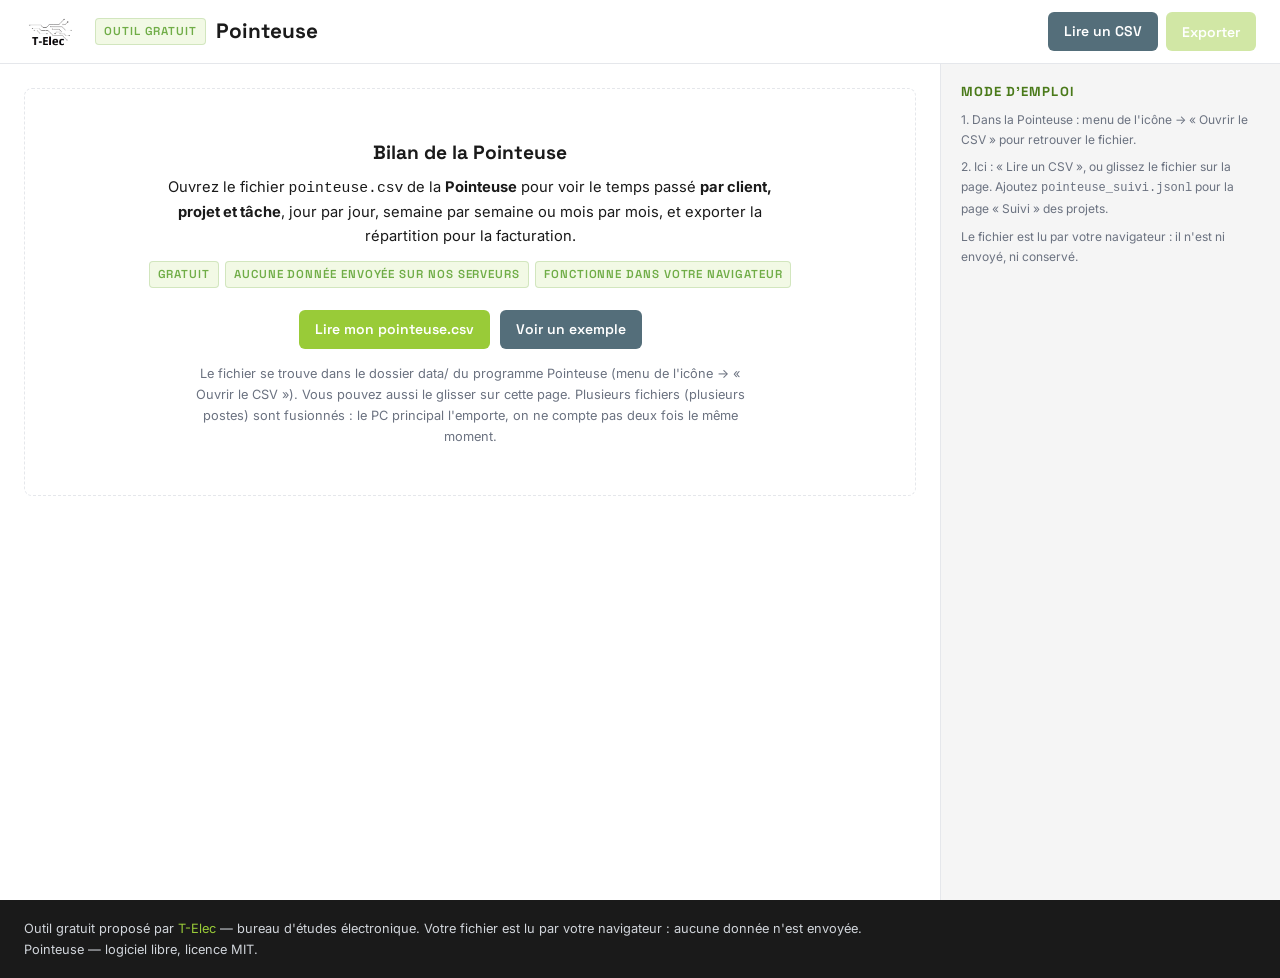
<file: src/pointeuse/lecteur/index.html>
<!DOCTYPE html>
<!--
    Lecteur de bilan de la Pointeuse — SOURCE UNIQUE : dépôt pointeuse, src/pointeuse/lecteur/.
    Utilisé hors ligne par la Pointeuse (menu « Bilan » : page copiée et ouverte en local à côté du CSV).
    Licence MIT (voir LICENSE du dépôt). Liens vers le site en adresses absolues.
-->
<html lang="fr">
<head>
    <meta charset="UTF-8">
    <meta name="viewport" content="width=device-width, initial-scale=1.0">
    <title>Pointeuse — Outil gratuit T-Elec</title>
    <meta name="description" content="Outil gratuit pour faire le bilan des temps pointés avec la Pointeuse : temps par client, projet et tâche, par jour, semaine ou mois, export CSV. Aucune donnée envoyée : le fichier est lu par votre navigateur.">
    <link rel="preconnect" href="https://fonts.googleapis.com">
    <link rel="preconnect" href="https://fonts.gstatic.com" crossorigin>
    <link href="https://fonts.googleapis.com/css2?family=Inter:wght@400;500;600;700&family=Space+Grotesk:wght@500;600;700&display=swap" rel="stylesheet">
    <link rel="stylesheet" href="pointeuse.css">
</head>
<body>

<!-- ═══ BARRE D'OUTILS ═══ -->
<header class="barre">
    <a href="https://t-elec.fr/" class="barre__logo" title="Retour au site T-Elec">
        <img src="logo.png" alt="T-Elec" height="34">
    </a>
    <div class="barre__titre">
        <span class="tag">Outil gratuit</span>
        <h1>Pointeuse</h1>
    </div>
    <div class="barre__actions">
        <label class="btn btn--sec" title="Fichier pointeuse.csv (plusieurs fichiers possibles), et pointeuse_suivi.jsonl pour le suivi des projets">
            Lire un CSV
            <input type="file" accept=".csv,text/csv,.jsonl" id="fichier" multiple hidden>
        </label>
        <button type="button" class="btn btn--primary" id="btn-exporter" title="CSV de la répartition (niveau de détail choisi)">Exporter</button>
    </div>
</header>

<!-- ═══ ESPACE DE TRAVAIL ═══ -->
<main class="espace">

    <!-- Gauche : bilan -->
    <div class="espace__bilan" id="bilan"></div>

    <!-- Droite : réglages -->
    <aside class="espace__config" id="config"></aside>

</main>

<footer class="pied">
    Outil gratuit proposé par <a href="https://t-elec.fr/">T-Elec</a> — bureau d'études électronique.
    Votre fichier est lu par votre navigateur : aucune donnée n'est envoyée.<br>
    Pointeuse — logiciel libre, licence MIT.
</footer>

<div class="depot" id="depot" hidden><p>Déposez votre fichier <code>pointeuse.csv</code></p></div>
<div class="toast" id="toast" hidden></div>

<!-- Ligne suivante remplacée par la Pointeuse (menu « Bilan ») par <script src="pointeuse_donnees_tmp.js"> -->
<!-- POINTEUSE:DONNEES -->
<script src="fusion.js"></script>
<script src="suivi.js"></script>
<script src="pointeuse.js"></script>
</body>
</html>
</file>
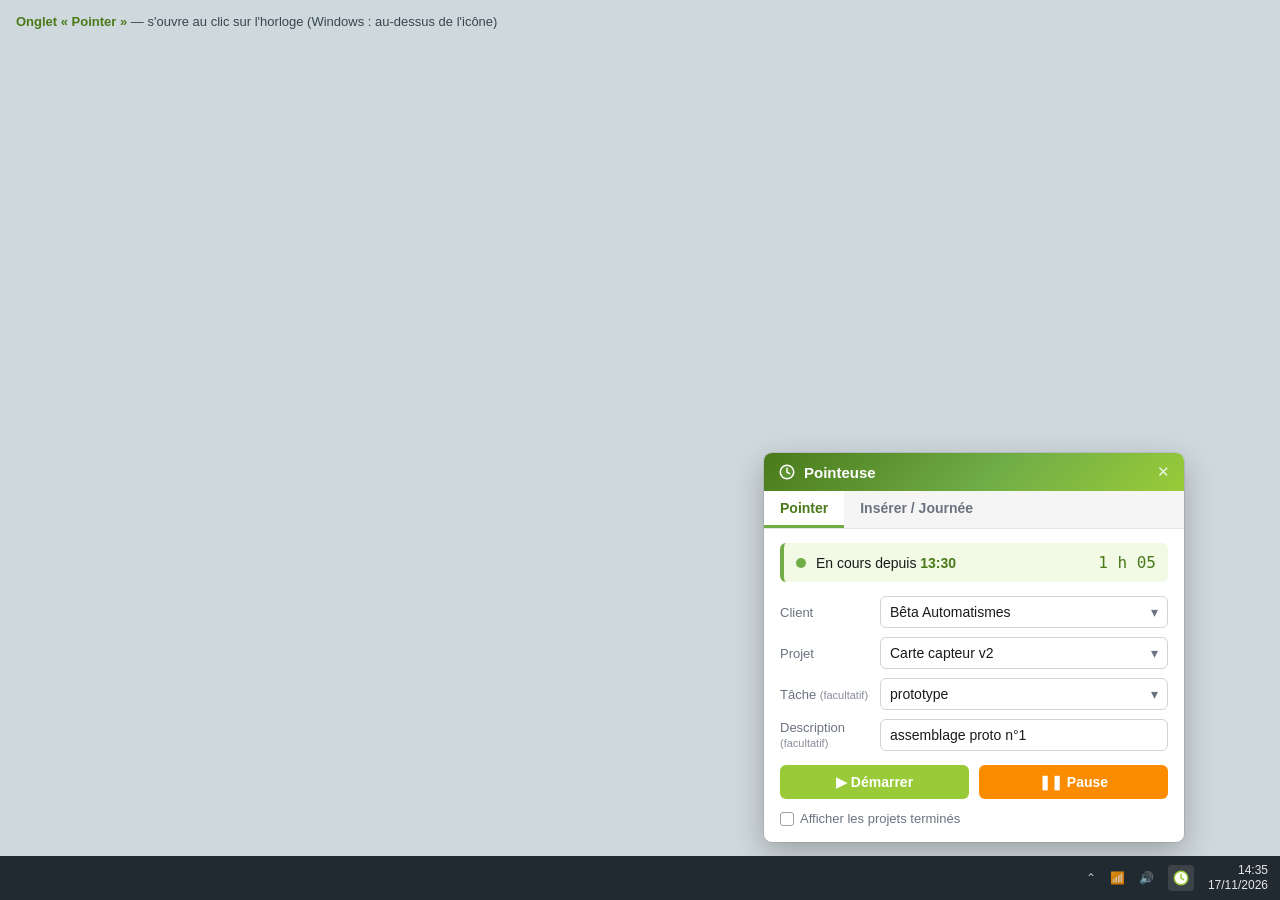
<file: docs/maquettes/maquettes.html>
<!doctype html>
<html lang="fr">
<head>
<meta charset="utf-8">
<title>Maquettes Pointeuse</title>
<!--
  Maquettes de l'interface Pointeuse (CDC docs/cdc/pointeuse.md).
  Indicatif : l'appli réelle est en PySide6, le rendu Qt sera proche mais pas identique.
  Une vue par paramètre : maquettes.html?vue=pointer | liste | inserer | absence
  Export PNG : voir docs/maquettes/generer_png.sh
-->
<style>
:root {
  --green: #99CB38; --green-dark: #70AD47; --green-deep: #4a7a1a; --green-light: #f2f9e5;
  --black: #1a1a1a; --gray: #6b7280; --gray-light: #f5f5f5; --white: #fff; --border: #e5e7eb;
  --orange: #fb8c00; --orange-light: #fff3e0; --blue: #1565c0; --blue-light: #e3f2fd;
  --sec: #546e7a;
}
* { box-sizing: border-box; }
html, body { margin: 0; }
body {
  font-family: Arial, "Liberation Sans", sans-serif; font-size: 14px; color: var(--black);
  background: #cfd8dc; min-height: 100vh;
}
.vue { display: none; position: relative; width: 100vw; height: 100vh; }
.vue.on { display: block; }

/* fenêtre */
.win {
  position: absolute; background: var(--white); border-radius: 8px; overflow: hidden;
  box-shadow: 0 10px 30px rgba(0,0,0,.25), 0 0 0 1px rgba(0,0,0,.08);
}
.win-head {
  background: linear-gradient(135deg, #4a7a1a 0%, #70AD47 55%, #99CB38 100%);
  color: #fff; padding: 10px 14px; display: flex; align-items: center; gap: 8px;
  font-weight: 700; font-size: 15px;
}
.win-head .x { margin-left: auto; opacity: .85; font-weight: 400; }
.tabs { display: flex; border-bottom: 1px solid var(--border); background: var(--gray-light); }
.tab { padding: 9px 16px; color: var(--gray); font-weight: 600; border-bottom: 3px solid transparent; }
.tab.on { color: var(--green-deep); border-bottom-color: var(--green-dark); background: var(--white); }
.body { padding: 14px 16px 16px; }

/* état */
.etat {
  display: flex; align-items: center; gap: 10px; padding: 10px 12px; border-radius: 6px;
  background: var(--green-light); border-left: 4px solid var(--green-dark); margin-bottom: 14px;
}
.etat .dot { width: 10px; height: 10px; border-radius: 50%; background: var(--green-dark); }
.etat b { color: var(--green-deep); }
.etat .chrono { margin-left: auto; font-family: monospace; font-size: 16px; color: var(--green-deep); }

/* formulaire */
.row { display: grid; grid-template-columns: 92px 1fr; align-items: center; gap: 8px; margin-bottom: 9px; }
.row label { color: var(--gray); font-size: 13px; }
.row label i { font-style: normal; font-size: 11px; opacity: .8; }
.field {
  border: 1px solid #cfd4da; border-radius: 6px; padding: 7px 9px; background: #fff;
  display: flex; align-items: center; min-height: 32px;
}
.field.combo::after { content: "▾"; margin-left: auto; color: var(--gray); }
.field.vide { color: #a0a6ad; }
.field.focus { border-color: var(--green-dark); box-shadow: 0 0 0 3px rgba(153,203,56,.25); }
.inline { display: flex; align-items: center; gap: 8px; margin-bottom: 9px; }
.inline .field { padding: 7px 9px; }
.inline span { color: var(--gray); font-size: 13px; }

.btns { display: flex; gap: 10px; margin-top: 14px; }
.btn { flex: 1; text-align: center; padding: 9px 0; border-radius: 6px; color: #fff; font-weight: 700; }
.btn--primary { background: var(--green); }
.btn--warn { background: var(--orange); }
.btn--sec { background: var(--sec); }
.btn.petit { flex: 0 0 auto; padding: 9px 22px; }
.check { margin-top: 12px; color: var(--gray); font-size: 13px; display: flex; align-items: center; gap: 6px; }
.box { width: 14px; height: 14px; border: 1px solid #9aa1a8; border-radius: 3px; display: inline-flex; align-items: center; justify-content: center; font-size: 11px; color: #fff; }
.box.on { background: var(--green-dark); border-color: var(--green-dark); }

/* liste déroulante ouverte */
.drop {
  position: absolute; left: 108px; right: 16px; background: #fff; border: 1px solid #cfd4da;
  border-radius: 6px; box-shadow: 0 8px 20px rgba(0,0,0,.18); padding: 4px 0; z-index: 3;
}
.drop div { padding: 6px 10px; }
.drop .sel { background: var(--green-light); color: var(--green-deep); font-weight: 700; }
.drop .sep { padding: 4px 10px 2px; font-size: 11px; color: var(--gray); text-transform: uppercase; letter-spacing: .06em; border-top: 1px solid var(--border); margin-top: 4px; }
.drop .nouveau { color: var(--gray); font-style: italic; border-top: 1px solid var(--border); margin-top: 4px; }

/* journée */
.jour-titre {
  margin: 16px 0 6px; font-weight: 700; color: var(--green-deep); font-size: 13px;
  text-transform: uppercase; letter-spacing: .04em; display: flex; align-items: center; gap: 8px;
}
.jour-titre::after { content: ""; flex: 1; height: 1px; background: #dde8d0; }
table { width: 100%; border-collapse: collapse; font-size: 13px; border: 1px solid #dde8d0; }
thead th { background: #e8f0e0; color: var(--green-deep); text-transform: uppercase; font-size: 11px; text-align: left; padding: 6px 8px; }
td { padding: 6px 8px; border-top: 1px solid #eef2ea; }
tbody tr:nth-child(even) { background: #fafafa; }
td.h, td.d { font-family: monospace; white-space: nowrap; }
td.d { text-align: right; }
tr.pause td { color: var(--gray); font-style: italic; }
tr.cours td { background: var(--green-light); color: var(--green-deep); font-weight: 700; }
tr.coupe td { background: var(--blue-light); }
.tache { color: var(--gray); }
.totaux { display: flex; justify-content: space-between; margin-top: 8px; font-size: 13px; }
.totaux b { font-family: monospace; font-size: 14px; }
.al-info { background: var(--blue-light); border-left: 4px solid var(--blue); padding: 7px 10px; border-radius: 4px; font-size: 12.5px; margin-top: 4px; }
.al-warn { background: var(--orange-light); border-left: 4px solid var(--orange); padding: 10px 12px; border-radius: 4px; margin-bottom: 14px; }

/* barre des tâches Windows */
.taskbar {
  position: absolute; left: 0; right: 0; bottom: 0; height: 44px; background: #202a30;
  display: flex; align-items: center; justify-content: flex-end; padding: 0 12px; gap: 14px; color: #e6e6e6; font-size: 12px;
}
.taskbar .ic { opacity: .8; }
.taskbar .tray-pt { width: 26px; height: 26px; border-radius: 4px; background: rgba(255,255,255,.12); display: flex; align-items: center; justify-content: center; }
.taskbar .heure { text-align: right; line-height: 1.25; }
.tooltip {
  position: absolute; background: #2b2b2b; color: #fff; font-size: 12px; padding: 5px 9px; border-radius: 4px;
}
.legende { position: absolute; left: 16px; top: 14px; color: #37474f; font-size: 13px; }
.legende b { color: var(--green-deep); }
.radio { display: flex; align-items: center; gap: 8px; margin: 8px 0; font-weight: 600; }
.rond { width: 15px; height: 15px; border-radius: 50%; border: 2px solid #9aa1a8; }
.rond.on { border-color: var(--green-dark); box-shadow: inset 0 0 0 3px #fff; background: var(--green-dark); }
.retrait { margin-left: 23px; }
</style>
</head>
<body>

<svg width="0" height="0" style="position:absolute">
  <symbol id="horloge" viewBox="0 0 24 24">
    <circle cx="12" cy="12" r="10" fill="currentColor"/>
    <circle cx="12" cy="12" r="8" style="fill: var(--fond, #fff)"/>
    <path d="M12 7v5.2l3.4 2" stroke="currentColor" stroke-width="2" fill="none" stroke-linecap="round"/>
  </symbol>
</svg>

<!-- ═══════════ Onglet 1 — Pointer (Windows, au-dessus de l'icône) ═══════════ -->
<section class="vue" id="pointer">
  <div class="legende"><b>Onglet « Pointer »</b> — s'ouvre au clic sur l'horloge (Windows : au-dessus de l'icône)</div>
  <div class="win" style="width:420px; right:96px; bottom:58px;">
    <div class="win-head"><svg width="18" height="18" style="color:#fff; --fond:#5d9431"><use href="#horloge"/></svg>Pointeuse<span class="x">✕</span></div>
    <div class="tabs"><div class="tab on">Pointer</div><div class="tab">Insérer / Journée</div></div>
    <div class="body">
      <div class="etat"><span class="dot"></span><span>En cours depuis <b>13:30</b></span><span class="chrono">1 h 05</span></div>
      <div class="row"><label>Client</label><div class="field combo">Bêta Automatismes</div></div>
      <div class="row"><label>Projet</label><div class="field combo">Carte capteur v2</div></div>
      <div class="row"><label>Tâche <i>(facultatif)</i></label><div class="field combo">prototype</div></div>
      <div class="row"><label>Description <i>(facultatif)</i></label><div class="field">assemblage proto n°1</div></div>
      <div class="btns"><div class="btn btn--primary">▶ Démarrer</div><div class="btn btn--warn">❚❚ Pause</div></div>
      <div class="check"><span class="box"></span>Afficher les projets terminés</div>
    </div>
  </div>
  <div class="tooltip" style="right:40px; bottom:52px; display:none"></div>
  <div class="taskbar">
    <span class="ic">⌃</span><span class="ic">📶</span><span class="ic">🔊</span>
    <span class="tray-pt"><svg width="18" height="18" style="color:#99CB38"><use href="#horloge"/></svg></span>
    <span class="heure">14:35<br>17/11/2026</span>
  </div>
</section>

<!-- ═══════════ Onglet 1 — liste Tâche ouverte ═══════════ -->
<section class="vue" id="liste">
  <div class="legende"><b>Liste « Tâche »</b> — tâches du projet, puis tâches communes, ou saisie libre</div>
  <div class="win" style="width:420px; left:50%; transform:translateX(-50%); top:44px;">
    <div class="win-head"><svg width="18" height="18" style="color:#fff; --fond:#5d9431"><use href="#horloge"/></svg>Pointeuse<span class="x">✕</span></div>
    <div class="tabs"><div class="tab on">Pointer</div><div class="tab">Insérer / Journée</div></div>
    <div class="body" style="position:relative">
      <div class="etat"><span class="dot"></span><span>En cours depuis <b>13:30</b></span><span class="chrono">1 h 05</span></div>
      <div class="row"><label>Client</label><div class="field combo">Bêta Automatismes</div></div>
      <div class="row"><label>Projet</label><div class="field combo">Carte capteur v2</div></div>
      <div class="row"><label>Tâche <i>(facultatif)</i></label><div class="field combo focus">prototype</div></div>
      <div class="drop" style="top:188px">
        <div>schéma</div>
        <div>routage</div>
        <div class="sel">prototype</div>
        <div class="sep">Tâches communes</div>
        <div>réunion</div>
        <div>administratif</div>
        <div>support téléphone</div>
        <div class="nouveau">… ou tapez un nouveau nom (ajouté au projet)</div>
      </div>
      <div class="row"><label>Description <i>(facultatif)</i></label><div class="field">assemblage proto n°1</div></div>
      <div class="btns"><div class="btn btn--primary">▶ Démarrer</div><div class="btn btn--warn">❚❚ Pause</div></div>
      <div class="check"><span class="box"></span>Afficher les projets terminés</div>
      <div style="height:150px"></div>
    </div>
  </div>
</section>

<!-- ═══════════ Onglet 2 — Insérer / Journée ═══════════ -->
<section class="vue" id="inserer">
  <div class="legende"><b>Onglet « Insérer / Journée »</b> — insérer une plage à heures fixes, voir la journée</div>
  <div class="win" style="width:600px; left:50%; transform:translateX(-50%); top:44px;">
    <div class="win-head"><svg width="18" height="18" style="color:#fff; --fond:#5d9431"><use href="#horloge"/></svg>Pointeuse<span class="x">✕</span></div>
    <div class="tabs"><div class="tab">Pointer</div><div class="tab on">Insérer / Journée</div></div>
    <div class="body">
      <div class="inline">
        <span>Le</span><div class="field" style="width:120px">17/11/2026 📅</div>
        <span>de</span><div class="field" style="width:70px; font-family:monospace">11:00</div>
        <span>à</span><div class="field" style="width:70px; font-family:monospace">11:20</div>
      </div>
      <div class="row"><label>Client</label><div class="field combo">Gamma Énergie</div></div>
      <div class="row"><label>Projet</label><div class="field combo">Supervision serres</div></div>
      <div class="row"><label>Tâche <i>(facultatif)</i></label><div class="field combo">support téléphone</div></div>
      <div class="row"><label>Description <i>(facultatif)</i></label><div class="field">question accès supervision</div></div>
      <div class="al-info">Cette plage découpe : <b>10:30–12:00</b> Bêta Automatismes / Carte capteur v2 → 10:30–11:00 + 11:20–12:00</div>
      <div class="btns" style="justify-content:flex-end"><div class="btn btn--primary petit">＋ Insérer</div></div>

      <div class="jour-titre">Journée du mardi 17/11/2026</div>
      <table>
        <thead><tr><th>Horaires</th><th>Client / Projet / Tâche</th><th style="text-align:right">Durée</th></tr></thead>
        <tbody>
          <tr><td class="h">08:30–10:12</td><td>Bêta Automatismes / Carte capteur v2 <span class="tache">/ routage</span></td><td class="d">1 h 42</td></tr>
          <tr><td class="h">10:12–10:30</td><td>Alpha Industrie / Armoire ligne 2 <span class="tache">— questions câblage</span></td><td class="d">0 h 18</td></tr>
          <tr class="coupe"><td class="h">10:30–12:00</td><td>Bêta Automatismes / Carte capteur v2 <span class="tache">/ routage</span></td><td class="d">1 h 30</td></tr>
          <tr class="pause"><td class="h">12:00–13:30</td><td>PAUSE</td><td class="d">1 h 30</td></tr>
          <tr class="cours"><td class="h">13:30– …</td><td>Bêta Automatismes / Carte capteur v2 / prototype (en cours)</td><td class="d">1 h 05</td></tr>
        </tbody>
      </table>
      <div class="totaux"><span>Travaillé : <b>4 h 35</b></span><span>Pause : <b>1 h 30</b></span></div>
    </div>
  </div>
</section>

<!-- ═══════════ Retour d'absence (veille / verrouillage / plantage) ═══════════ -->
<section class="vue" id="absence">
  <div class="legende"><b>Retour d'absence</b> — après une veille, un verrouillage de session ou un plantage</div>
  <div class="win" style="width:440px; left:50%; transform:translateX(-50%); top:44px;">
    <div class="win-head"><svg width="18" height="18" style="color:#fff; --fond:#5d9431"><use href="#horloge"/></svg>Pointeuse — retour d'absence<span class="x">✕</span></div>
    <div class="body">
      <div class="al-warn">Absent de <b>15:40</b> à <b>16:25</b> (45 min).<br>Qu'avez-vous fait ?</div>
      <div class="radio"><span class="rond"></span>Pause</div>
      <div class="radio"><span class="rond on"></span>J'ai travaillé sur…</div>
      <div class="retrait">
        <div class="row"><label>Client</label><div class="field combo">Alpha Industrie</div></div>
        <div class="row"><label>Projet</label><div class="field combo">Armoire ligne 2</div></div>
        <div class="row"><label>Tâche <i>(facultatif)</i></label><div class="field combo vide">—</div></div>
        <div class="row"><label>Description <i>(facultatif)</i></label><div class="field">réunion chantier sur site</div></div>
      </div>
      <div class="check"><span class="box on">✓</span>Reprendre ensuite : Bêta Automatismes / Carte capteur v2 / prototype</div>
      <div class="btns" style="justify-content:flex-end"><div class="btn btn--primary petit">Valider</div></div>
    </div>
  </div>
</section>

<script>
  var vue = new URLSearchParams(location.search).get("vue");
  if (!vue) { vue = "pointer"; }
  document.getElementById(vue).classList.add("on");
</script>
</body>
</html>
</file>
<file: src/pointeuse/lecteur/pointeuse.css>
/* ═══════════════════════════════════════
   POINTEUSE (lecteur de bilan) — outil gratuit T-Elec
   Licence MIT (voir LICENSE du dépôt pointeuse).
   Charte : pilot/IA/regles_charte_graphique.md
   Base reprise de outils/chronogramme/chronogramme_V1.css (même forme).
═══════════════════════════════════════ */
:root {
    /* Palette verte T-Elec */
    --green:         #99CB38;
    --green-dark:    #70AD47;
    --green-deep:    #4a7a1a;
    --green-light:   #f2f9e5;

    /* Neutres */
    --black:         #1a1a1a;
    --gray:          #6b7280;
    --gray-light:    #f5f5f5;
    --white:         #ffffff;
    --border:        #e5e7eb;

    /* Feedback */
    --red:           #ef4444;
    --red-light:     #fef2f2;
    --orange:        #fb8c00;
    --orange-light:  #fff3e0;
    --blue:          #1565c0;
    --blue-light:    #e3f2fd;
    --success:       #2e7d32;
    --success-light: #e8f5e9;

    --sec:           #546e7a;
    --radius:        8px;
    --shadow:        0 2px 8px rgba(74, 122, 26, 0.10);
    --barre-h:       64px;
    --config-w:      340px;
}

*, *::before, *::after { box-sizing: border-box; margin: 0; padding: 0; }

body {
    font-family: 'Inter', system-ui, sans-serif;
    font-size: 15px;
    line-height: 1.65;
    color: var(--black);
    background: var(--white);
}

h1, h2, h3 { font-family: 'Space Grotesk', sans-serif; line-height: 1.2; }

a { color: var(--green-dark); text-decoration: none; }
a:hover { color: var(--green-deep); }

code { font-family: monospace; }

/* ═══════════════════════════════════════
   BOUTONS / TAGS
═══════════════════════════════════════ */
.btn {
    display: inline-flex;
    align-items: center;
    gap: 6px;
    padding: 8px 16px;
    border: none;
    border-radius: 6px;
    font-family: 'Space Grotesk', sans-serif;
    font-size: 0.875rem;
    font-weight: 600;
    color: #fff;
    cursor: pointer;
    white-space: nowrap;
    transition: background 0.2s ease, transform 0.2s ease, box-shadow 0.2s ease;
}
.btn--primary { background: var(--green); }
.btn--primary:hover {
    background: var(--green-dark);
    transform: translateY(-2px);
    box-shadow: 0 6px 16px rgba(153, 203, 56, 0.35);
}
.btn--sec { background: var(--sec); }
.btn--sec:hover { background: #455a64; }
.btn:disabled { opacity: 0.45; cursor: default; transform: none; box-shadow: none; }

.btn-lien {
    background: none;
    border: none;
    font-family: 'Space Grotesk', sans-serif;
    font-size: 0.82rem;
    font-weight: 600;
    color: var(--green-dark);
    cursor: pointer;
    padding: 2px 0;
}
.btn-lien:hover { color: var(--green-deep); }

.btn-nav {
    width: 34px;
    flex-shrink: 0;
    border: 1px solid var(--border);
    border-radius: 6px;
    background: var(--white);
    color: var(--green-deep);
    font-size: 0.8rem;
    cursor: pointer;
}
.btn-nav:hover { background: var(--green-light); border-color: var(--green-dark); }

.tag {
    font-family: 'Space Grotesk', sans-serif;
    font-size: 0.72rem;
    font-weight: 600;
    text-transform: uppercase;
    letter-spacing: 0.08em;
    color: var(--green-dark);
    background: var(--green-light);
    border: 1px solid rgba(112, 173, 71, 0.25);
    border-radius: 4px;
    padding: 3px 8px;
}

/* ═══════════════════════════════════════
   BARRE D'OUTILS
═══════════════════════════════════════ */
.barre {
    position: sticky;
    top: 0;
    z-index: 20;
    display: flex;
    align-items: center;
    gap: 20px;
    min-height: var(--barre-h);
    padding: 10px 24px;
    background: rgba(255, 255, 255, 0.92);
    backdrop-filter: blur(10px);
    border-bottom: 1px solid var(--border);
}
.barre__logo img { display: block; height: 34px; width: auto; }
.barre__titre { display: flex; align-items: center; gap: 10px; }
.barre__titre h1 { font-size: 1.3rem; }
.barre__actions { margin-left: auto; display: flex; gap: 8px; flex-wrap: wrap; }

/* ═══════════════════════════════════════
   ESPACE DE TRAVAIL
═══════════════════════════════════════ */
.espace {
    display: grid;
    grid-template-columns: minmax(0, 1fr) var(--config-w);
    align-items: start;
    min-height: calc(100vh - var(--barre-h));
}

.espace__bilan { padding: 24px; min-width: 0; display: flex; flex-direction: column; gap: 18px; }

.espace__config {
    position: sticky;
    top: var(--barre-h);
    height: calc(100vh - var(--barre-h));
    overflow-y: auto;
    padding: 20px;
    background: var(--gray-light);
    border-left: 1px solid var(--border);
}

.bilan-entete {
    display: flex;
    align-items: baseline;
    justify-content: space-between;
    gap: 12px;
    flex-wrap: wrap;
}
.bilan-entete h2 { font-size: clamp(1.3rem, 2.2vw, 1.75rem); }
.bilan-entete__info { font-size: 0.82rem; color: var(--gray); }

/* ═══ Tuiles de résumé ═══ */
.tuiles { display: grid; grid-template-columns: repeat(4, minmax(0, 1fr)); gap: 12px; }
.tuile {
    background: var(--white);
    border: 1px solid var(--border);
    border-radius: var(--radius);
    box-shadow: var(--shadow);
    padding: 12px 16px;
    border-top: 3px solid var(--green-dark);
}
.tuile__label { font-size: 0.78rem; font-weight: 500; color: var(--gray); }
.tuile__valeur { font-family: 'Space Grotesk', sans-serif; font-size: 1.5rem; font-weight: 700; line-height: 1.3; }
.tuile__detail { font-size: 0.78rem; color: var(--gray); }

/* ═══ Cartes ═══ */
.carte {
    background: var(--white);
    border: 1px solid var(--border);
    border-radius: var(--radius);
    box-shadow: var(--shadow);
    padding: 18px;
    min-width: 0;
}
.carte__entete { display: flex; align-items: baseline; justify-content: space-between; gap: 10px; flex-wrap: wrap; margin-bottom: 10px; }
.carte h3 { font-size: 1.05rem; }
.carte__note { font-size: 0.78rem; color: var(--gray); }

/* ═══ Graphe ═══ */
.legende { display: flex; flex-wrap: wrap; gap: 4px 16px; margin-bottom: 8px; font-size: 0.82rem; }
.legende__item { display: inline-flex; align-items: center; gap: 6px; }
.legende__item b { font-weight: 600; }
.legende__temps { color: var(--gray); font-variant-numeric: tabular-nums; }
.pastille { width: 12px; height: 12px; border-radius: 3px; flex-shrink: 0; display: inline-block; }

.graphe { position: relative; }
.graphe svg { display: block; }
.graphe text { font-family: Inter, Arial, sans-serif; }

.infobulle {
    position: absolute;
    z-index: 5;
    pointer-events: none;
    min-width: 170px;
    padding: 8px 10px;
    background: var(--white);
    border: 1px solid var(--border);
    border-radius: 6px;
    box-shadow: 0 6px 20px rgba(0, 0, 0, 0.12);
    font-size: 0.8rem;
    line-height: 1.5;
}
.infobulle[hidden] { display: none; }
.infobulle__titre { font-weight: 600; margin-bottom: 4px; }
.infobulle__ligne { display: flex; align-items: center; gap: 6px; }
.infobulle__ligne span:nth-child(2) { flex: 1; }
.infobulle__ligne span:last-child { font-variant-numeric: tabular-nums; }
.infobulle__total { border-top: 1px solid var(--border); margin-top: 4px; padding-top: 4px; font-weight: 600; display: flex; justify-content: space-between; }

/* ═══ Tables ═══ */
.table-defile { overflow-x: auto; }
.table { width: 100%; border-collapse: collapse; font-size: 0.85rem; border: 1px solid #dde8d0; }
.table thead { background: #e8f0e0; color: var(--green-deep); text-transform: uppercase; font-size: 0.75rem; }
.table th, .table td { padding: 6px 10px; text-align: left; border-bottom: 1px solid #dde8d0; white-space: nowrap; }
.table tbody tr:nth-child(even) { background: #fafafa; }
.table .nb { text-align: right; font-variant-numeric: tabular-nums; }
.table td.texte { white-space: normal; min-width: 160px; }
.table td.vide { text-align: center; color: var(--gray); font-style: italic; white-space: normal; }
.table tr.niv-client td { font-weight: 600; }
.table tr.niv-projet td:first-child { padding-left: 30px; }
.table tr.niv-tache td:first-child { padding-left: 50px; color: var(--gray); }
.table tr.total td { font-weight: 700; background: var(--green-light); border-top: 2px solid #dde8d0; }
.table tr.pause td { color: var(--gray); font-style: italic; }
.nom-client { display: inline-flex; align-items: center; gap: 8px; }
.sans-nom { color: var(--gray); font-style: italic; }

.part { display: inline-block; width: 60px; height: 6px; border-radius: 3px; background: var(--gray-light); vertical-align: middle; margin-right: 6px; overflow: hidden; }
.part i { display: block; height: 100%; background: var(--green-dark); }

/* ═══ Page vide ═══ */
.bilan-vide {
    padding: 48px 24px;
    text-align: center;
    color: var(--gray);
    border: 1.5px dashed var(--border);
    border-radius: var(--radius);
}
.bilan-vide__titre { font-family: 'Space Grotesk', sans-serif; font-size: 1.2rem; font-weight: 700; color: var(--black); margin-bottom: 6px; }
.bilan-vide__presentation { max-width: 620px; margin: 0 auto 12px; font-size: 0.92rem; color: var(--black); }
.bilan-vide__atouts { display: flex; flex-wrap: wrap; justify-content: center; gap: 6px; margin-bottom: 22px; }
.bilan-vide__actions { display: flex; flex-wrap: wrap; justify-content: center; gap: 10px; margin: 14px 0; }
.bilan-vide__note { max-width: 560px; margin: 0 auto; font-size: 0.8rem; }

/* ═══════════════════════════════════════
   PANNEAU DE RÉGLAGES
═══════════════════════════════════════ */
.cfg-section { margin-bottom: 24px; }
.cfg-section > h2 {
    display: flex;
    justify-content: space-between;
    align-items: baseline;
    font-size: 0.82rem;
    text-transform: uppercase;
    letter-spacing: 0.08em;
    color: var(--green-deep);
    margin-bottom: 10px;
}
.cfg-section > h2 .btn-lien { text-transform: none; letter-spacing: 0; }

.cfg-ligne { display: flex; gap: 8px; align-items: stretch; margin-bottom: 8px; }
.cfg-ligne > * { min-width: 0; }
.cfg-ligne > .champ { flex: 1; margin-bottom: 0; }

.champ { display: block; margin-bottom: 10px; }
.champ__label { display: block; font-size: 0.78rem; font-weight: 500; color: var(--gray); margin-bottom: 3px; }
.champ input[type="text"],
.champ input[type="date"],
.champ input[type="search"],
.champ select {
    width: 100%;
    padding: 6px 8px;
    border: 1px solid var(--border);
    border-radius: 6px;
    font-family: inherit;
    font-size: 0.875rem;
    background: var(--white);
    color: var(--black);
}
input:focus, select:focus {
    outline: none;
    border-color: var(--green-dark);
    box-shadow: 0 0 0 3px rgba(153, 203, 56, 0.25);
}

.segmente { display: flex; border: 1px solid var(--border); border-radius: 6px; overflow: hidden; background: var(--white); }
.segmente button {
    flex: 1;
    padding: 6px 4px;
    border: none;
    border-left: 1px solid var(--border);
    background: none;
    font-family: 'Space Grotesk', sans-serif;
    font-size: 0.8rem;
    font-weight: 600;
    color: var(--gray);
    cursor: pointer;
}
.segmente button:first-child { border-left: none; }
.segmente button:hover { background: var(--green-light); }
.segmente button.actif { background: var(--green-dark); color: #fff; }

.clients { display: flex; flex-direction: column; gap: 2px; max-height: 300px; overflow-y: auto; }
.client-filtre {
    display: flex;
    align-items: center;
    gap: 8px;
    padding: 4px 6px;
    border-radius: 4px;
    font-size: 0.85rem;
    cursor: pointer;
}
.client-filtre:hover { background: var(--white); }
.client-filtre input { accent-color: var(--green-dark); }
.client-filtre span.nom { flex: 1; overflow: hidden; text-overflow: ellipsis; white-space: nowrap; }
.client-filtre span.temps { color: var(--gray); font-size: 0.78rem; font-variant-numeric: tabular-nums; }
.case { display: flex; align-items: center; gap: 8px; font-size: 0.85rem; cursor: pointer; }
.case input { accent-color: var(--green-dark); }

.cfg-note { font-size: 0.75rem; color: var(--gray); margin-bottom: 8px; }
.fichier { font-size: 0.82rem; margin-bottom: 6px; }
.fichier b { font-weight: 600; word-break: break-all; }
.fichier__retire { color: var(--orange); font-weight: 600; }
.fichier__principal { display: block; font-size: 0.75rem; color: var(--gray); cursor: pointer; }
.fichier__principal input { accent-color: var(--green-dark); margin-right: 4px; vertical-align: middle; }
.fichiers__actions { display: flex; flex-direction: column; align-items: flex-start; gap: 4px; margin: 8px 0; }
.fichiers__actions label.btn-lien { cursor: pointer; }

/* Fusion : temps retirés du PC secondaire (alerte inline de la charte, §E) */
.al-warn { background: var(--orange-light); border-left: 4px solid var(--orange); border-radius: var(--radius); padding: 12px 16px; margin-bottom: 16px; }
.fusion { display: flex; flex-wrap: wrap; gap: 10px 16px; align-items: flex-start; justify-content: space-between; }
.fusion details { flex: 1 1 420px; min-width: 0; }
.fusion summary { cursor: pointer; font-size: 0.875rem; }
.fusion .table-defile { margin-top: 10px; background: var(--white); }
.fichier__erreurs { margin: 2px 0 0 16px; font-size: 0.75rem; color: var(--red); }

/* ═══════════════════════════════════════
   PIED, DÉPÔT, TOAST
═══════════════════════════════════════ */
.pied {
    padding: 18px 24px;
    font-size: 0.8rem;
    color: #d1d5db;
    background: var(--black);
}
.pied a { color: var(--green); }

.depot {
    position: fixed;
    inset: 0;
    z-index: 50;
    display: flex;
    align-items: center;
    justify-content: center;
    background: rgba(242, 249, 229, 0.92);
    border: 3px dashed var(--green-dark);
    pointer-events: none;
}
.depot[hidden] { display: none; }
.depot p { font-family: 'Space Grotesk', sans-serif; font-size: 1.4rem; font-weight: 700; color: var(--green-deep); }

.toast {
    position: fixed;
    bottom: 24px;
    left: 50%;
    transform: translateX(-50%);
    z-index: 60;
    padding: 10px 18px;
    border-radius: 6px;
    background: var(--black);
    color: #fff;
    font-size: 0.875rem;
    box-shadow: 0 6px 20px rgba(0, 0, 0, 0.2);
}
.toast--erreur { background: #c62828; }

/* ═══════════════════════════════════════
   SUIVI DES PROJETS (vue « Suivi »)
═══════════════════════════════════════ */
.onglets-vue { display: flex; gap: 4px; border-bottom: 2px solid var(--green-dark); margin-bottom: -6px; }
.onglet {
    font-family: 'Space Grotesk', sans-serif;
    font-size: 0.95rem;
    font-weight: 600;
    padding: 8px 18px;
    border: 1px solid var(--border);
    border-bottom: none;
    border-radius: 6px 6px 0 0;
    background: var(--gray-light);
    color: var(--gray);
    cursor: pointer;
}
.onglet:hover { background: var(--green-light); color: var(--green-deep); }
.onglet--actif, .onglet--actif:hover { background: var(--green-dark); border-color: var(--green-dark); color: #fff; }
.suivi-court { display: inline-flex; gap: 6px; align-items: center; margin-left: 8px; vertical-align: middle; }
.suivi-court .tag { padding: 1px 6px; }
.suivi-projet__infos { display: inline-flex; align-items: center; gap: 8px; flex-wrap: wrap; }
.suivi-etat { font-size: 0.875rem; margin-bottom: 10px; padding: 8px 12px; background: var(--green-light);
    border-left: 4px solid var(--green-dark); border-radius: 4px; }
.statut {
    display: inline-block;
    padding: 1px 8px;
    border-radius: 10px;
    font-size: 0.75rem;
    font-weight: 600;
    white-space: nowrap;
    vertical-align: baseline;
    color: var(--gray);
    background: var(--gray-light);
    border: 1px solid var(--border);
}
.statut--en_cours            { color: var(--green-deep); background: var(--green-light); border-color: rgba(112,173,71,0.35); }
.statut--bloque              { color: #c62828; background: var(--red-light); border-color: rgba(239,68,68,0.35); }
.statut--attente_client      { color: #b45f00; background: var(--orange-light); border-color: rgba(251,140,0,0.35); }
.statut--termine             { color: var(--success); background: var(--success-light); border-color: rgba(46,125,50,0.30); }
.statut--termine_a_confirmer { color: var(--blue); background: var(--blue-light); border-color: rgba(21,101,192,0.30); }
.note + .note { margin-top: 4px; }
.note__texte { white-space: pre-line; }
.note__poste { font-weight: 600; color: var(--green-deep); }
.suivi-table { table-layout: fixed; }   /* mêmes colonnes d'un projet à l'autre */
.suivi-table th:nth-child(1) { width: 120px; }
.suivi-table th:nth-child(2) { width: 80px; }
.suivi-table td { vertical-align: top; }
.table tr.suivi-semaine td { background: #e8f0e0; white-space: normal; }
.suivi-semaine__titre { font-weight: 600; color: var(--green-deep); display: flex; justify-content: space-between; gap: 10px; margin-bottom: 4px; }
.suivi-semaine__temps { font-variant-numeric: tabular-nums; }

/* ═══════════════════════════════════════
   IMPRESSION (vue « Suivi » : un projet par page)
═══════════════════════════════════════ */
@media print {
    .barre, .espace__config, .pied, .toast, .depot, .sans-impression, .fusion { display: none !important; }
    body { background: #fff; }
    .espace { display: block; }
    .espace__bilan { padding: 0; }
    .carte { box-shadow: none; break-inside: auto; }
    .suivi-projet + .suivi-projet { break-before: page; }
    .table-defile { overflow: visible; }
    .table tr { break-inside: avoid; }
    .table tr.suivi-semaine td, .suivi-etat, .statut { -webkit-print-color-adjust: exact; print-color-adjust: exact; }
}

/* ═══════════════════════════════════════
   RESPONSIVE
═══════════════════════════════════════ */
@media (max-width: 960px) {
    .espace { grid-template-columns: minmax(0, 1fr); }
    .espace__config {
        position: static;
        height: auto;
        border-left: none;
        border-top: 1px solid var(--border);
    }
    .espace__bilan { padding: 16px; }
    .barre { flex-wrap: wrap; padding: 10px 16px; }
    .barre__actions { margin-left: 0; width: 100%; }
    .tuiles { grid-template-columns: repeat(2, minmax(0, 1fr)); }
}
</file>
